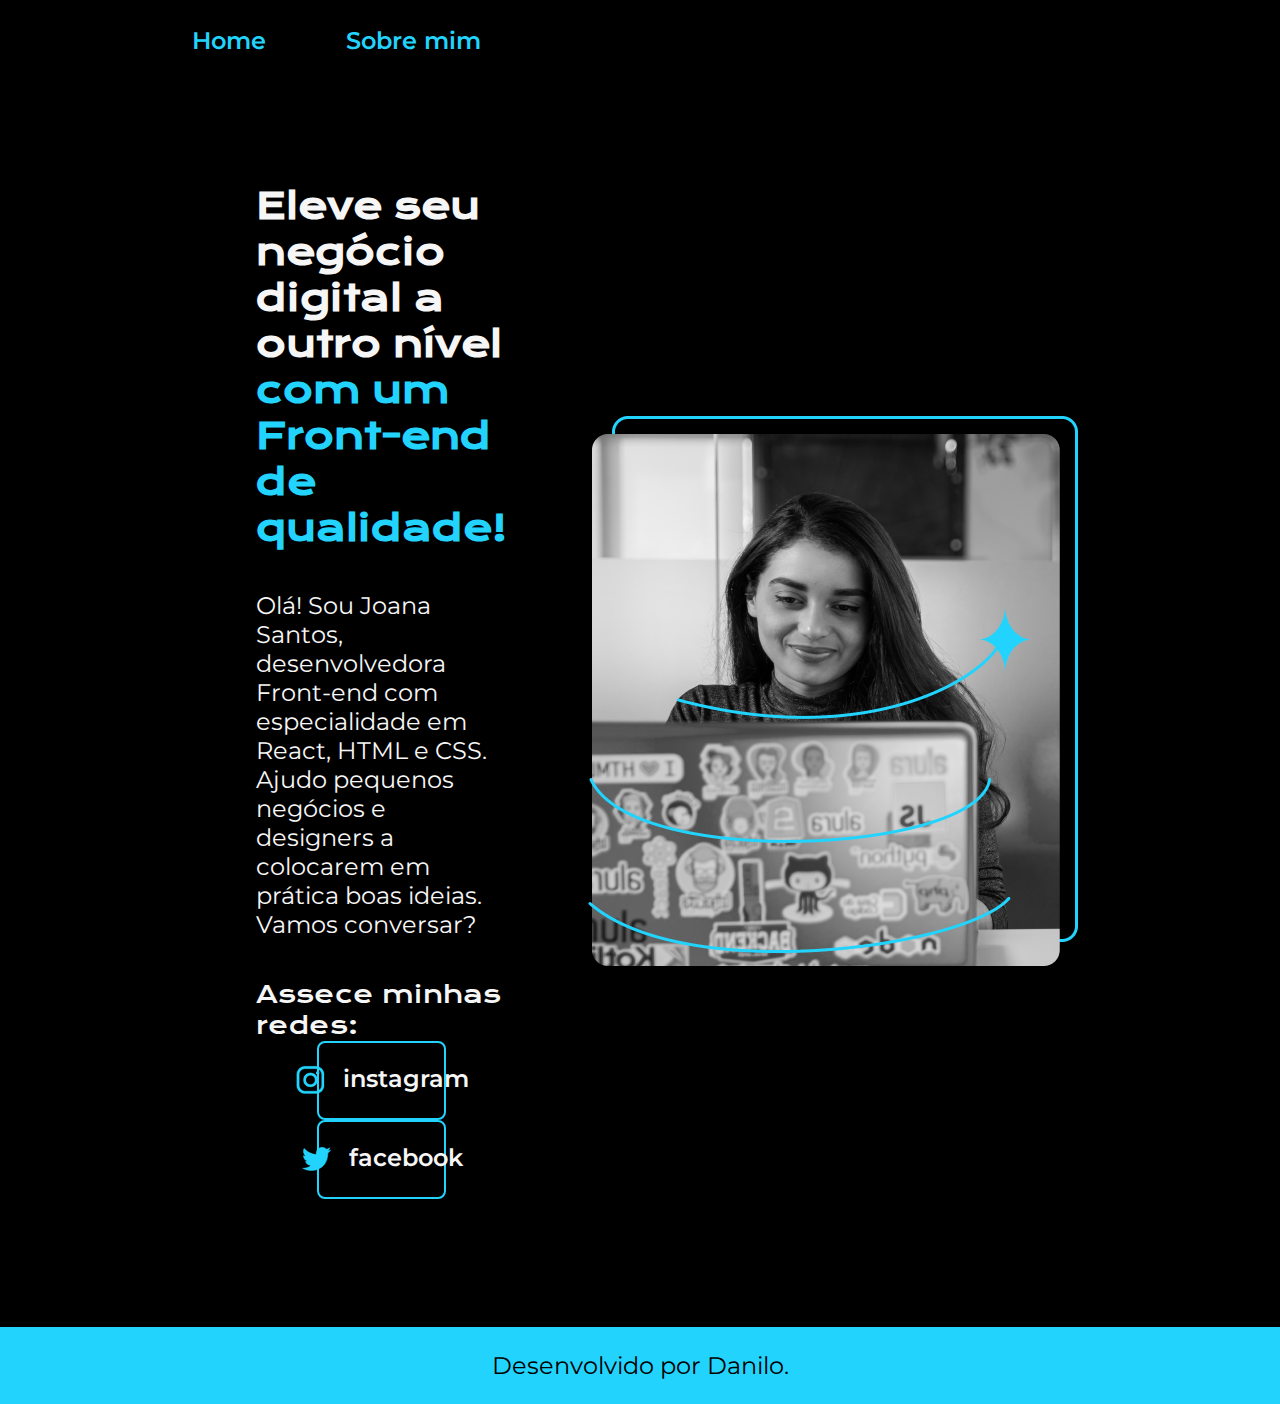
<file: index.html>
<!DOCTYPE html>
<html lang="pt-br">
<head>
    <meta charset="UTF-8">
    <meta name="viewport" content="width=device-width, initial-scale=1.0">
    <title>Document</title>
    <link rel="stylesheet" href="./style/style.css">
</head>
<body>
    <header class="cabecalho">
        <nav class="cabecalho__menu">
            <a class="cabecalho__menu__link" href="index.html">Home</a>
            <a class="cabecalho__menu__link" href="about.html">Sobre mim</a>
        </nav>
    </header>
    <main class="apresentacao">
        <section class="apresentacao__conteudo">
            <H1 class="apresentacao__conteudo__titulo">Eleve seu negócio digital a outro nível <strong class="titulo-destaque"> com um Front-end de qualidade!</strong></H1>
            <P class="apresentacao__conteudo__texto">Olá! Sou Joana Santos, desenvolvedora Front-end com especialidade em React, HTML e CSS. Ajudo pequenos negócios e designers a colocarem em prática boas ideias. Vamos conversar?</P>
            <div class="apresentacao__links">
                <h2 class="apresentacao__links__subtitulos">Assece minhas redes:</h2>
                    <a class="apresentacao__links__link" href="https://instagram.com/danilocoutx">
                    <img src="./assets/instagram.png">
                    instagram
                    </a>
                    <a class="apresentacao__links__link" href="https://facebook.com/danilocouto">
                    <img src="./assets/twitter.png">
                    facebook
                    </a>
            </div>
        </section>
        <img src="assets/Imagem.png" alt="foto da joana santos programando">
    </main>
    <footer class="rodape">
        <p>Desenvolvido por Danilo.</p>                  
    </footer>
    
</body>
</html>
</file>
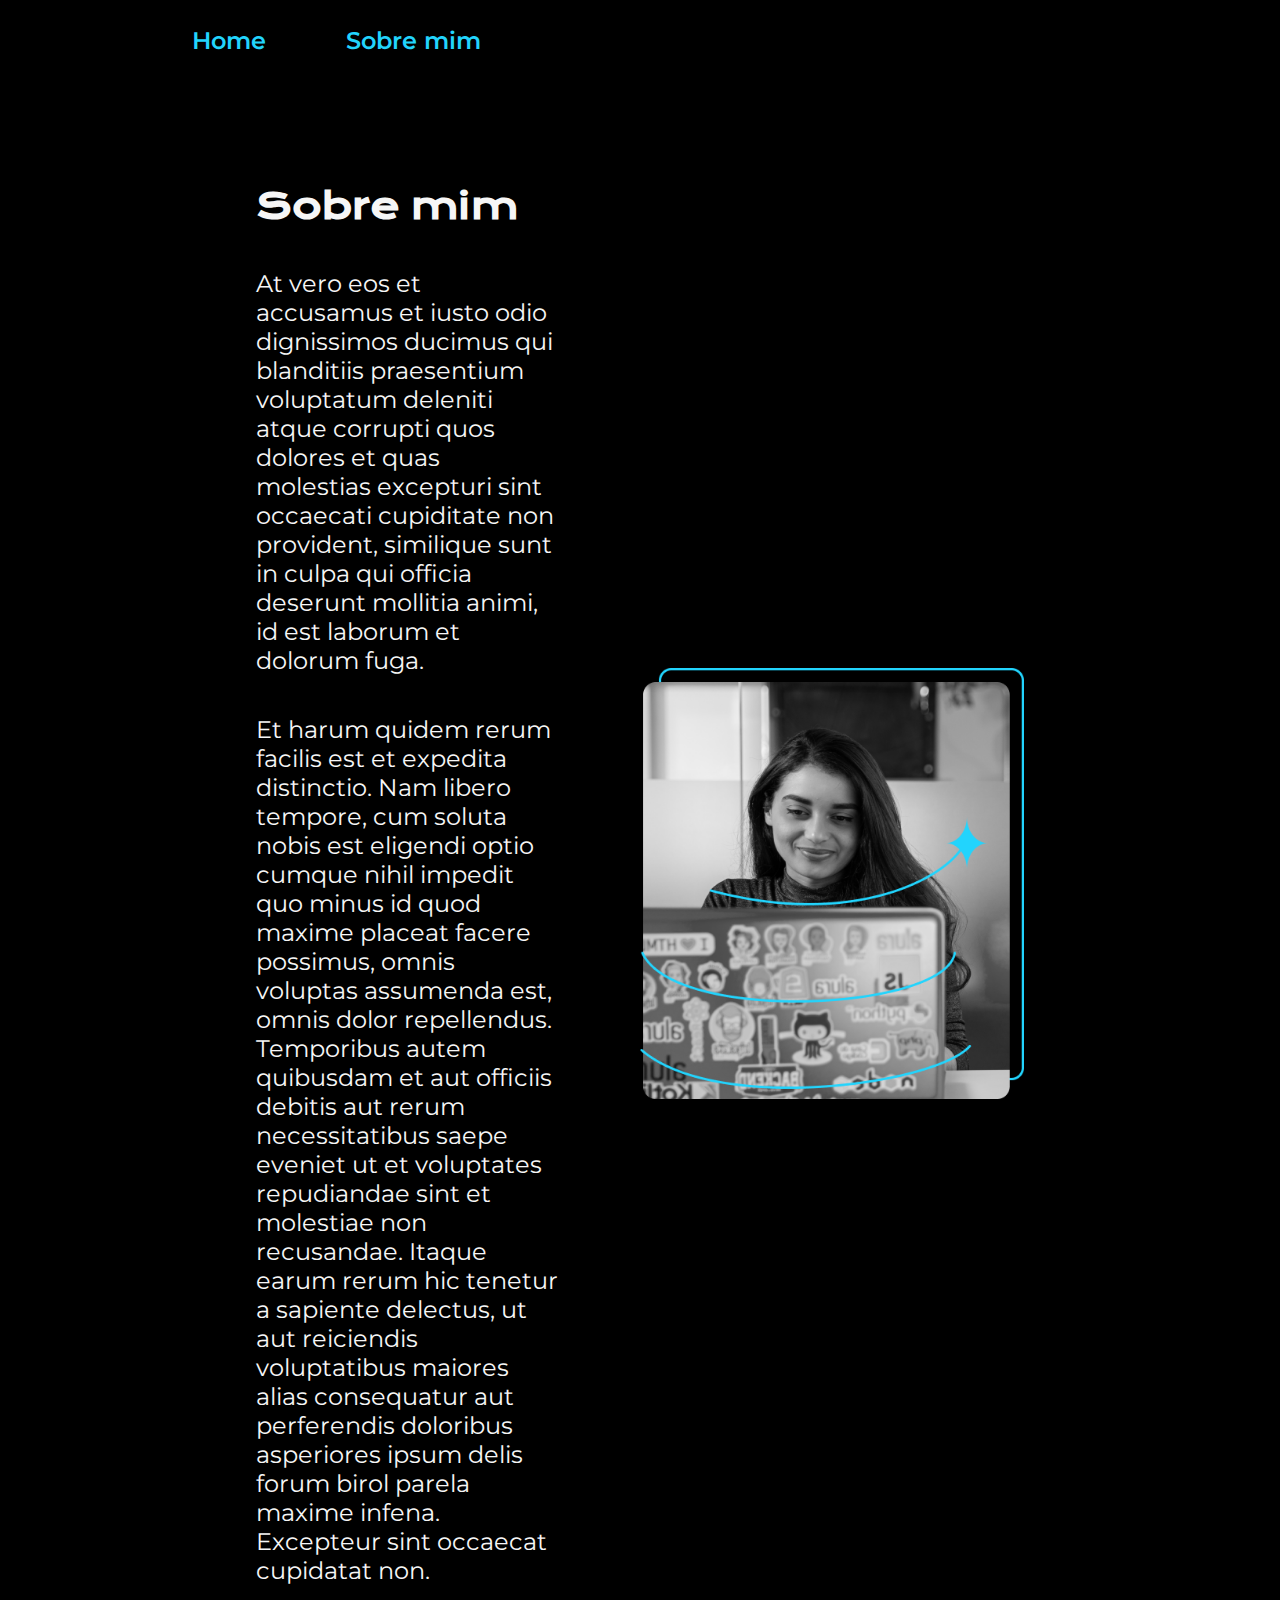
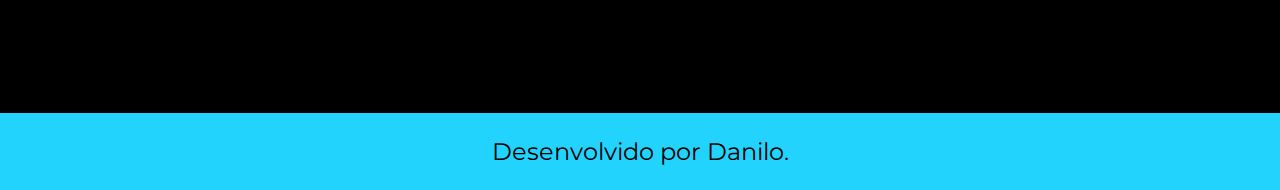
<file: about.html>
<!DOCTYPE html>
<html lang="pt-br">
<head>
    <meta charset="UTF-8">
    <meta name="viewport" content="width=device-width, initial-scale=1.0">
    <title>sobre mim</title>
    <link rel="stylesheet" href="./style/style.css">
</head>
<body>
    <header class="cabecalho">
        <nav class="cabecalho__menu">
            <a class="cabecalho__menu__link" href="index.html">Home</a>
            <a class="cabecalho__menu__link" href="about.html">Sobre mim</a>
        </nav>
    </header>
    <main class="apresentacao">
        <section class="apresentacao__conteudo">
            <h1 class="apresentacao__conteudo__titulo">Sobre mim</h1>
            <p class="apresentacao__conteudo__texto">
                At vero eos et accusamus et iusto odio dignissimos ducimus qui blanditiis praesentium voluptatum deleniti atque corrupti quos dolores et quas molestias excepturi sint occaecati cupiditate non provident, similique sunt in culpa qui officia deserunt mollitia animi, id est laborum et dolorum fuga.
            </p>
            <p class="apresentacao__conteudo__texto">
                Et harum quidem rerum facilis est et expedita distinctio. Nam libero tempore, cum soluta nobis est eligendi optio cumque nihil impedit quo minus id quod maxime placeat facere possimus, omnis voluptas assumenda est, omnis dolor repellendus. Temporibus autem quibusdam et aut officiis debitis aut rerum necessitatibus saepe eveniet ut et voluptates repudiandae sint et molestiae non recusandae. Itaque earum rerum hic tenetur a sapiente delectus, ut aut reiciendis voluptatibus maiores alias consequatur aut perferendis doloribus asperiores ipsum delis forum birol parela maxime infena. Excepteur sint occaecat cupidatat non.
            </p>
        </section>
        <img class="apresentacao__imagem" src="assets/Imagem.png" alt="foto da joana santos programando">
    </main>
    <footer class="rodape">
        <p>Desenvolvido por Danilo.</p>                  
    </footer>
</body>
</html>
</file>
<file: style/style.css>
@import url('https://fonts.googleapis.com/css2?family=Krona+One&family=Montserrat:wght@400;600&display=swap');

:root{
    --cor-primaria: #000000;
    --cor-secundaria: #f6f6f6;
    --cor-tercearia: #22d4fd;
    --cor-hover: #272727;

    --font-principal:'Krona One', sans-serif;
    --font-secundaria:'montserrat', sans-serif;
}



*{
    margin: 0;
    padding: 0;
}


body{
    box-sizing: border-box;
    
    background-color: var(--cor-primaria);
    color: var(--cor-secundaria);
}

.cabecalho{
    padding: 2% 0% 0% 15%;
}
.cabecalho__menu{
    display: flex;
    gap: 80px;
}

.cabecalho__menu__link{
    font-family: var(--font-secundaria);
    font-size: 1.5rem;
    font-weight: 600;
    color: var(--cor-tercearia);
    text-decoration: none;
}

.titulo-destaque {
    color: var(--cor-tercearia);
}

.apresentacao{
    padding: 10% 20%;
    justify-content: space-between;
    display: flex;
    align-items: center;
    gap: 82px;
}

.apresentacao__conteudo{
    width: 50%;
    display: flex;
    flex-direction: column;
    gap: 40px;
}

.apresentacao__conteudo__titulo{
    font-size: 2.25rem;
    font-family: var(--font-principal);
}

.apresentacao__conteudo__texto{
    font-size: 1.5rem;
    font-family: var(--font-secundaria);
}

.apresentacao__links{
    display: flex;
    flex-direction: column;
    justify-content: space-between;
    align-items: center;
}

.apresentacao__links__link{
    display: flex;
    justify-content: center;
    gap: 16px;
    width: 50%;
    border: 2px solid var(--cor-tercearia);
    text-align: center;
    border-radius: 8px;
    font-size: 1.5rem;
    padding: 21.5px 0px;
    text-decoration: none;
    color: var(--cor-secundaria);
    font-weight: 600;
    font-family: var(--font-secundaria);   
}

.apresentacao__imagem{
    width: 50%;        
}

.apresentacao__links__subtitulos{
    font-family: var(--font-principal);
    font-weight: 400;
    font-size: 1.5rem;

}

.apresentacao__links__link:hover{
    background-color: var(--cor-hover);
}

.rodape{
    padding: 24px;
    color: var(--cor-primaria);
    background-color: var(--cor-tercearia);
    text-align: center;
    font-family: var(--font-secundaria);
    font-size: 1.5rem;
    font-weight: 400;


}

@media (max-width: 1200px) {
    .cabecalho{
        padding: 10%;
    } 
    .cabecalho__menu{
        justify-content: center;
    }   
    
    .apresentacao{
        flex-direction: column-reverse;
        padding: 5%;
    }
    .apresentacao__conteudo{
        width: auto;
    }
        
    
 
      
}
</file>
